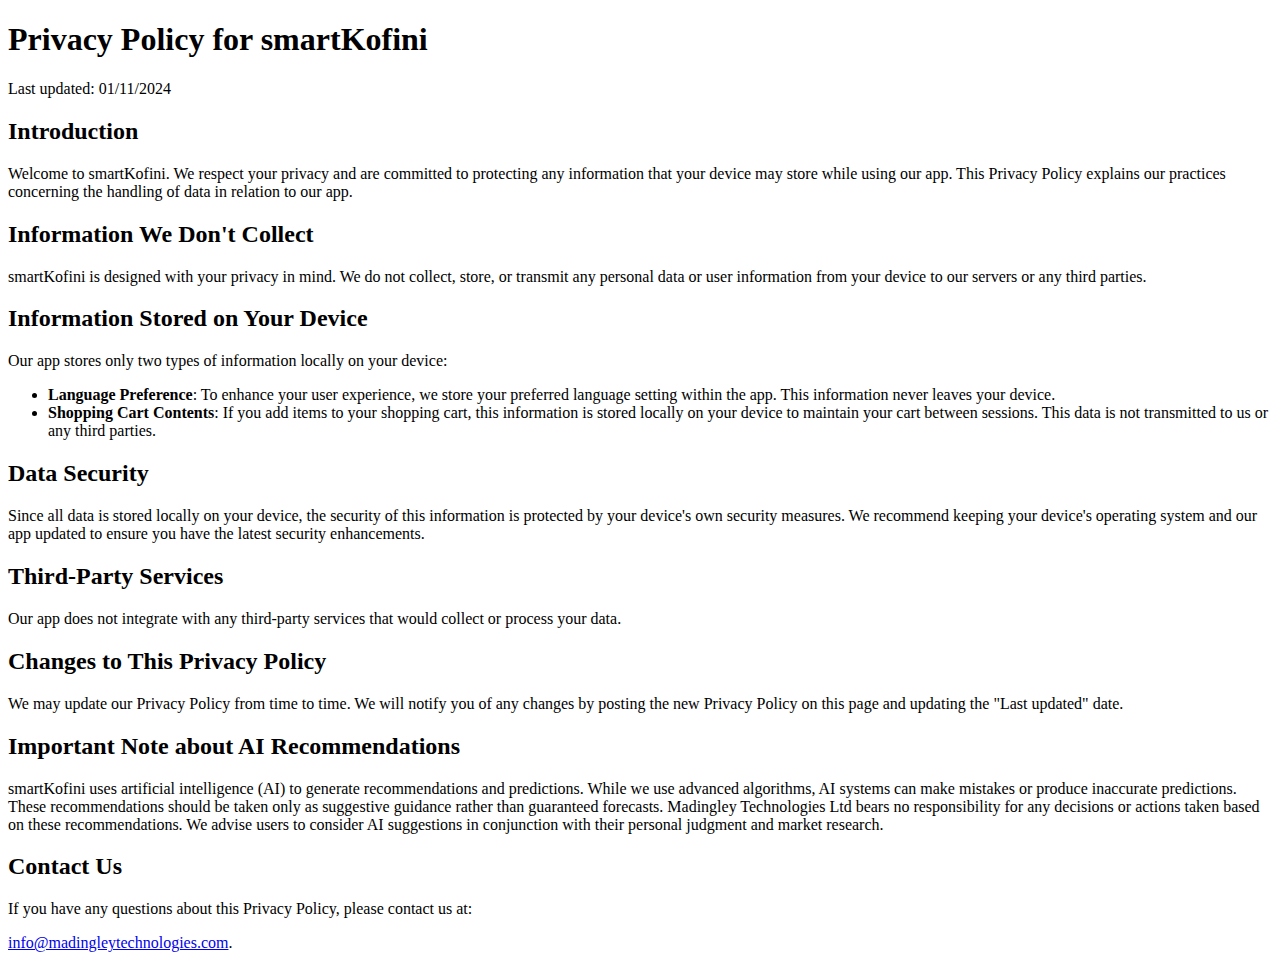
<file: privacy-policy.html>
<!DOCTYPE html>
<html lang="en">
<head>
    <meta charset="UTF-8">
    <meta name="viewport" content="width=device-width, initial-scale=1.0">
    <title>Privacy Policy for smartKofini</title>
</head>
<body>

    <h1>Privacy Policy for smartKofini</h1>
    <p>Last updated: 01/11/2024</p>

    <h2>Introduction</h2>
    <p>Welcome to smartKofini. We respect your privacy and are committed to protecting any information that your device may store while using our app. This Privacy Policy explains our practices concerning the handling of data in relation to our app.</p>

    <h2>Information We Don't Collect</h2>
    <p>smartKofini is designed with your privacy in mind. We do not collect, store, or transmit any personal data or user information from your device to our servers or any third parties.</p>

    <h2>Information Stored on Your Device</h2>
    <p>Our app stores only two types of information locally on your device:</p>
    <ul>
        <li><strong>Language Preference</strong>: To enhance your user experience, we store your preferred language setting within the app. This information never leaves your device.</li>
        <li><strong>Shopping Cart Contents</strong>: If you add items to your shopping cart, this information is stored locally on your device to maintain your cart between sessions. This data is not transmitted to us or any third parties.</li>
    </ul>

    <h2>Data Security</h2>
    <p>Since all data is stored locally on your device, the security of this information is protected by your device's own security measures. We recommend keeping your device's operating system and our app updated to ensure you have the latest security enhancements.</p>

    <h2>Third-Party Services</h2>
    <p>Our app does not integrate with any third-party services that would collect or process your data.</p>

    <h2>Changes to This Privacy Policy</h2>
    <p>We may update our Privacy Policy from time to time. We will notify you of any changes by posting the new Privacy Policy on this page and updating the "Last updated" date.</p>

    <h2>Important Note about AI Recommendations</h2>
    <p>smartKofini uses artificial intelligence (AI) to generate recommendations and predictions. While we use advanced algorithms, AI systems can make mistakes or produce inaccurate predictions. These recommendations should be taken only as suggestive guidance rather than guaranteed forecasts. Madingley Technologies Ltd bears no responsibility for any decisions or actions taken based on these recommendations. We advise users to consider AI suggestions in conjunction with their personal judgment and market research.</p>

    <h2>Contact Us</h2>
    <p>If you have any questions about this Privacy Policy, please contact us at:</p>
    <p><span id="email"></span></p>

    <script type="text/javascript">
      var info = "info";
      var dom = "madingleytechnologies";
      var ext = "com";
      var email = info + "@" + dom + "." + ext;
      document.getElementById("email").innerHTML = '<a href="mailto:' + email + '">' + email + '</a>.';
    </script>
    
</body>
</html>
</file>
